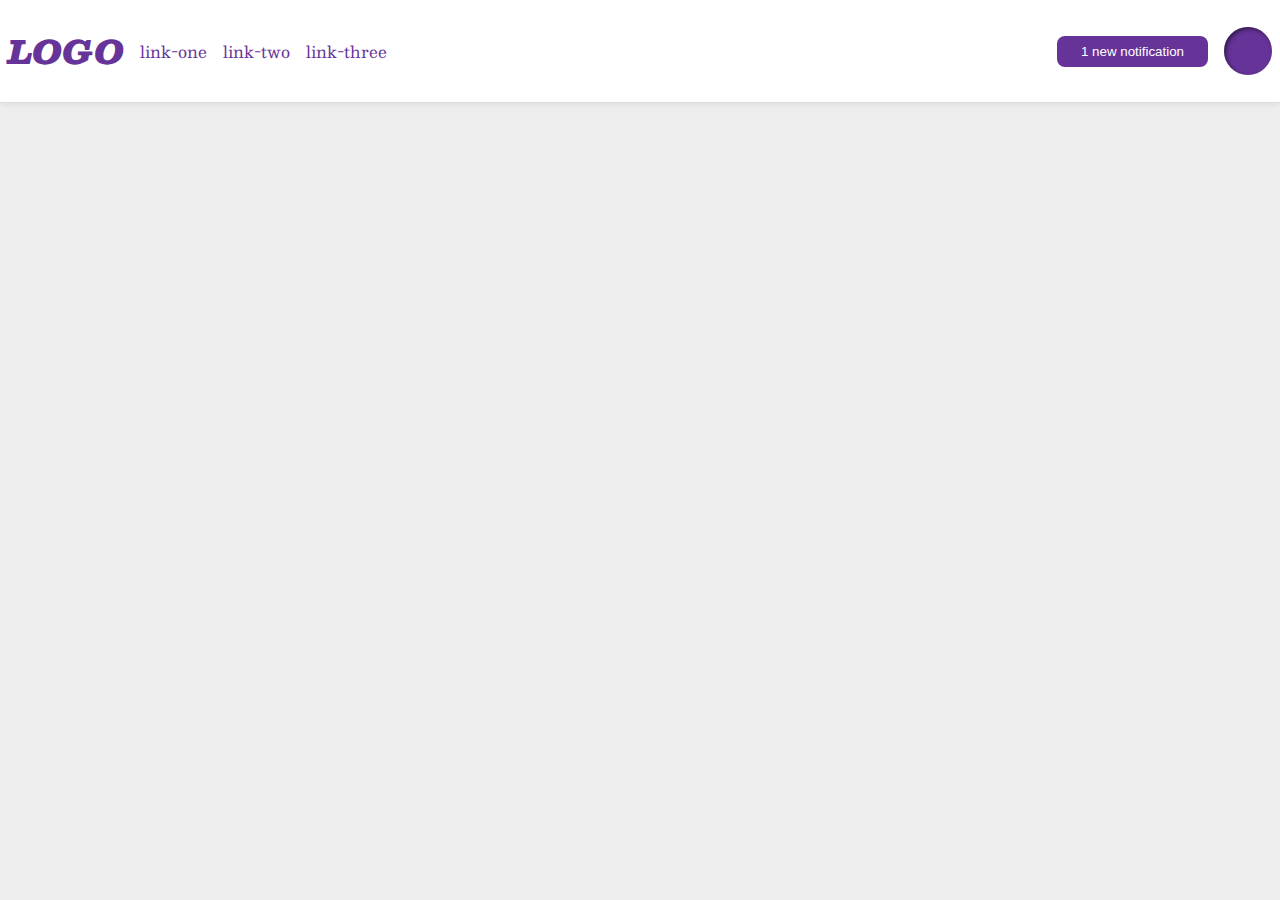
<file: flex/03-flex-header-2/index.html>
<!DOCTYPE html>
<html lang="en">
  <head>
    <meta charset="UTF-8">
    <meta http-equiv="X-UA-Compatible" content="IE=edge">
    <meta name="viewport" content="width=device-width, initial-scale=1.0">
    <title>Flex Header 2</title>
    <link rel="stylesheet" href="style.css">
  </head>
  <body>
    <div class="header">
      <div class="leftSide">
        <ul class="links">
          <div class="logo">
            LOGO
          </div>
          <li><a href="google.com">link-one</a></li>
          <li><a href="google.com">link-two</a></li>
          <li><a href="google.com">link-three</a></li>
        </ul>
      </div>
      <div class="rightSide">  
        <button class="notifications">
          1 new notification
        </button>
        <div class="profile-image"></div>  
      </div>
    </div>
  </body>
</html>
</file>
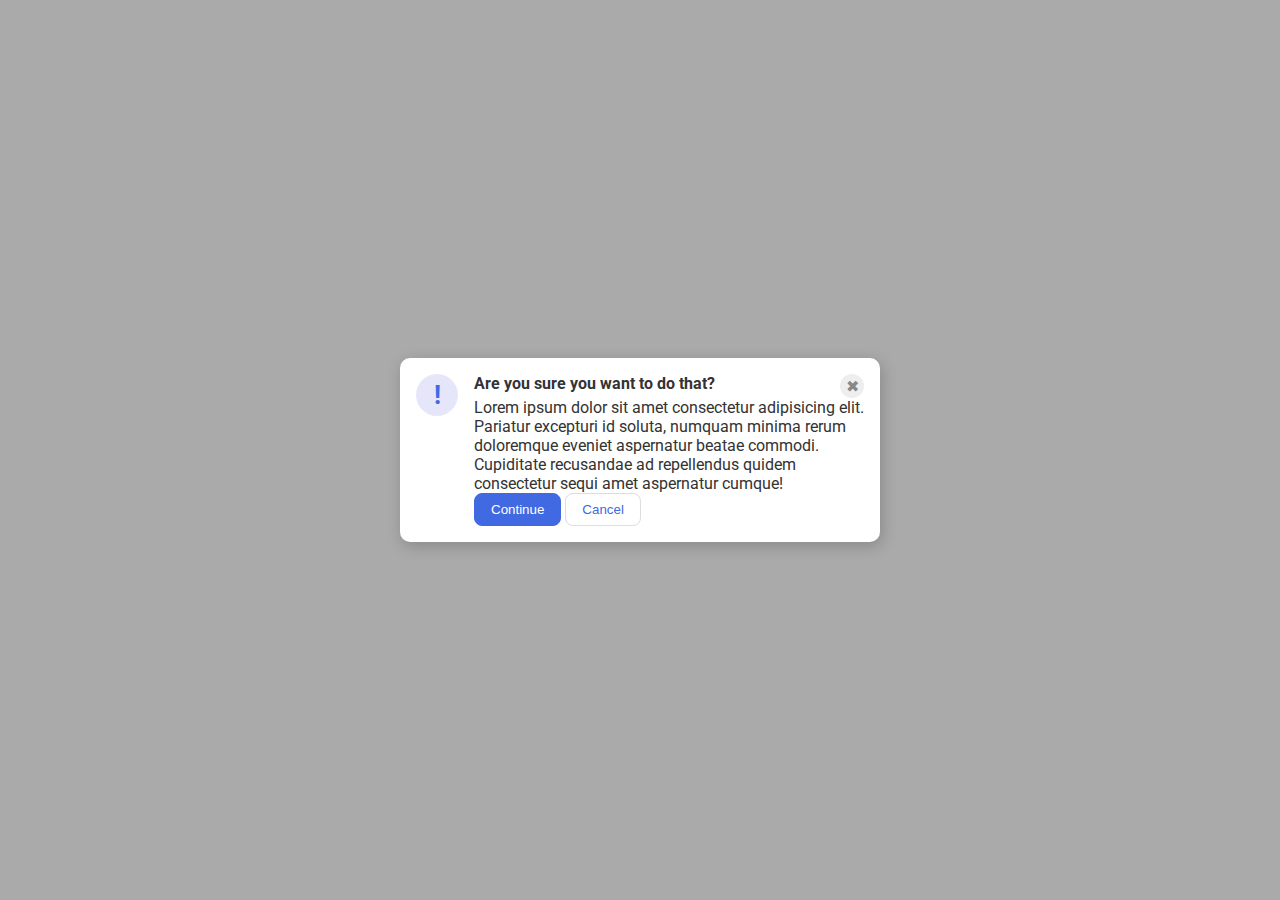
<file: flex/05-flex-modal/index.html>
<!DOCTYPE html>
<html lang="en">
  <head>
    <meta charset="UTF-8">
    <meta http-equiv="X-UA-Compatible" content="IE=edge">
    <meta name="viewport" content="width=device-width, initial-scale=1.0">
    <link rel="stylesheet" href="style.css">
    <title>Modal</title>
  </head>
  <body>
    <div class="modal">

      <div class="icon">!</div>
      <div class="rightContent">        
        <div class="modalTitle">
          <div class="header">Are you sure you want to do that?</div>
          <div class="close-button">✖</div>
        </div>
        <div class="text">Lorem ipsum dolor sit amet consectetur adipisicing elit. Pariatur excepturi id soluta, numquam minima rerum doloremque eveniet aspernatur beatae commodi. Cupiditate recusandae ad repellendus quidem consectetur sequi amet aspernatur cumque!</div>
        <div class="buttons">
          <button class="continue">Continue</button>
          <button class="cancel">Cancel</button>
        </div>
      </div>
    </div>
  </body>
</html>
</file>
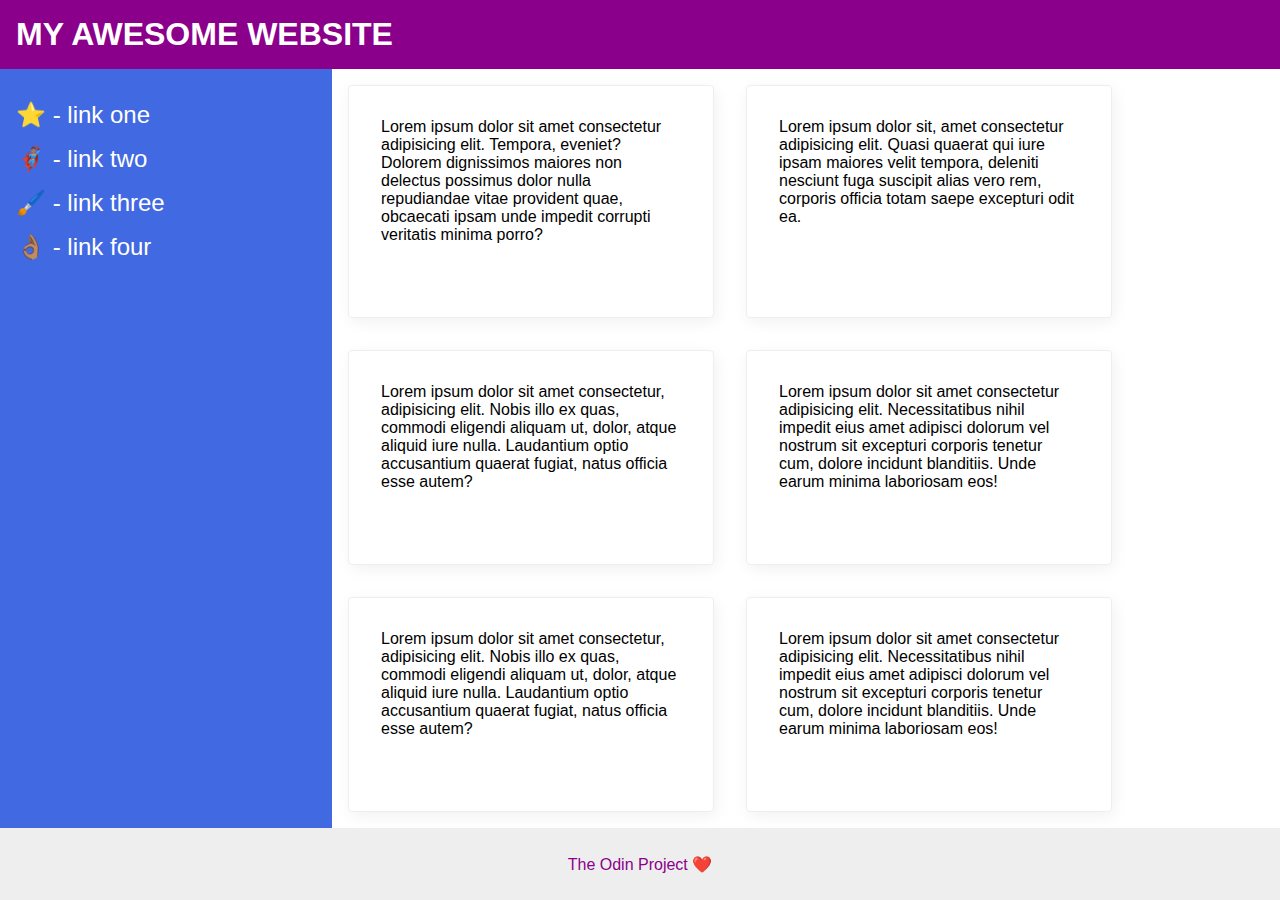
<file: flex/07-flex-layout-2/index.html>
<!DOCTYPE html>
<html lang="en">
  <head>
    <meta charset="UTF-8">
    <meta http-equiv="X-UA-Compatible" content="IE=edge">
    <meta name="viewport" content="width=device-width, initial-scale=1.0">
    <title>The Holy Grail</title>
    <link rel="stylesheet" href="style.css">
  </head>
  <body>
    <div class="header">
      MY AWESOME WEBSITE
    </div>

    <div class="contentWrapper">      
      <div class="sidebar">
        <ul>
          <li><a href="#">⭐ - link one</a></li>
          <li><a href="#">🦸🏽‍♂️ - link two</a></li>
          <li><a href="#">🖌️ - link three</a></li>
          <li><a href="#">👌🏽 - link four</a></li>
        </ul>
      </div>
      <div class="content">
        <div class="card">Lorem ipsum dolor sit amet consectetur adipisicing elit. Tempora, eveniet? Dolorem dignissimos maiores non delectus possimus dolor nulla repudiandae vitae provident quae, obcaecati ipsam unde impedit corrupti veritatis minima porro?</div>
        <div class="card">Lorem ipsum dolor sit, amet consectetur adipisicing elit. Quasi quaerat qui iure ipsam maiores velit tempora, deleniti nesciunt fuga suscipit alias vero rem, corporis officia totam saepe excepturi odit ea.</div>
        <div class="card">Lorem ipsum dolor sit amet consectetur, adipisicing elit. Nobis illo ex quas, commodi eligendi aliquam ut, dolor, atque aliquid iure nulla. Laudantium optio accusantium quaerat fugiat, natus officia esse autem?</div>
        <div class="card">Lorem ipsum dolor sit amet consectetur adipisicing elit. Necessitatibus nihil impedit eius amet adipisci dolorum vel nostrum sit excepturi corporis tenetur cum, dolore incidunt blanditiis. Unde earum minima laboriosam eos!</div>
        <div class="card">Lorem ipsum dolor sit amet consectetur, adipisicing elit. Nobis illo ex quas, commodi eligendi aliquam ut, dolor, atque aliquid iure nulla. Laudantium optio accusantium quaerat fugiat, natus officia esse autem?</div>
        <div class="card">Lorem ipsum dolor sit amet consectetur adipisicing elit. Necessitatibus nihil impedit eius amet adipisci dolorum vel nostrum sit excepturi corporis tenetur cum, dolore incidunt blanditiis. Unde earum minima laboriosam eos!</div>
      </div>
    </div>

    <div class="footer">
      The Odin Project ❤️
    </div>
  </body>
</html>
</file>
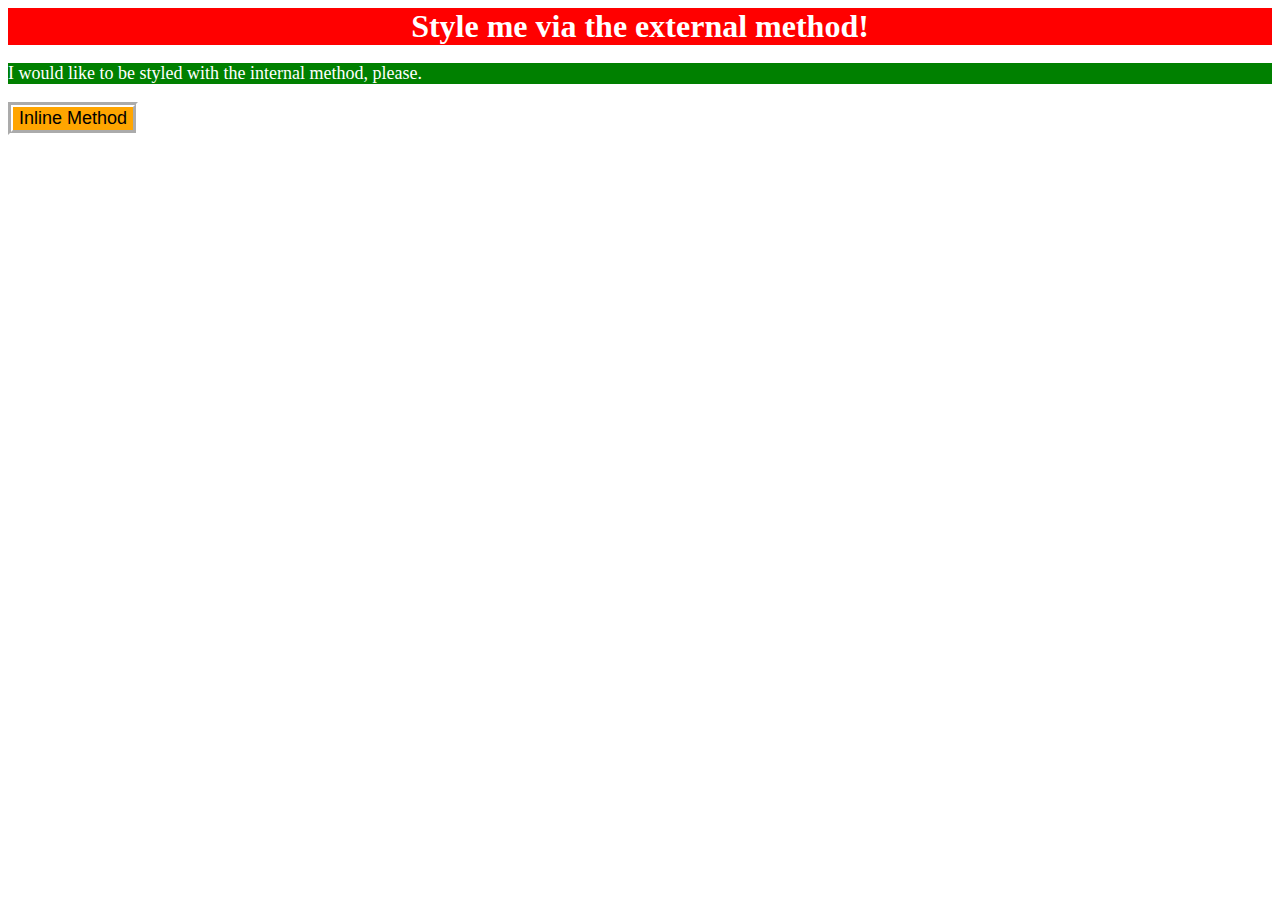
<file: foundations/01-css-methods/index.html>
<!DOCTYPE html>
<html lang="en">
  <head>
    <meta charset="UTF-8">
    <meta http-equiv="X-UA-Compatible" content="IE=edge">
    <meta name="viewport" content="width=device-width, initial-scale=1.0">
    <title>Methods for Adding CSS</title>
    <link rel="stylesheet" href="style.css">
    <style>
      /*Style*/
      p {
        background-color: green;
        color: white;
        font-size: 18px;
      }
    </style>
  </head>
  <body>
    <div>Style me via the external method!</div>
    <p>I would like to be styled with the internal method, please.</p>
    <button style="background-color: orange; font-size: 18px; border: thick groove white; ">Inline Method</button>
  </body>
</html>
</file>
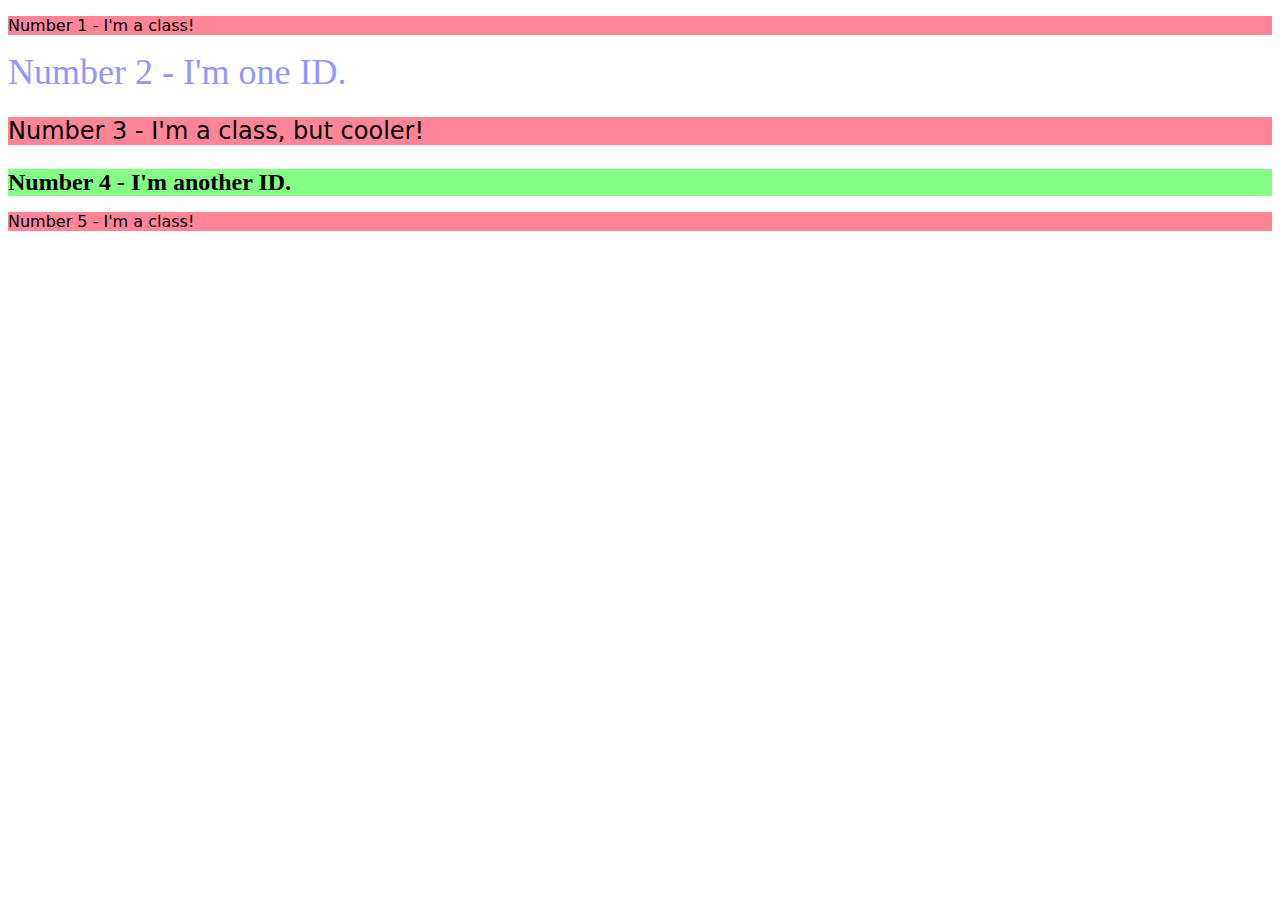
<file: foundations/02-class-id-selectors/index.html>
<!DOCTYPE html>
<html lang="en">
  <head>
    <meta charset="UTF-8">
    <meta http-equiv="X-UA-Compatible" content="IE=edge">
    <meta name="viewport" content="width=device-width, initial-scale=1.0">
    <title>Class and ID Selectors</title>
    <link rel="stylesheet" href="style.css">
  </head>
  <body>
    <p class="odd">Number 1 - I'm a class!</p>
    <div id="second">Number 2 - I'm one ID.</div>
    <p class="odd third">Number 3 - I'm a class, but cooler!</p>
    <div id="forth">Number 4 - I'm another ID.</div>
    <p class="odd">Number 5 - I'm a class!</p>
  </body>
</html>
</file>
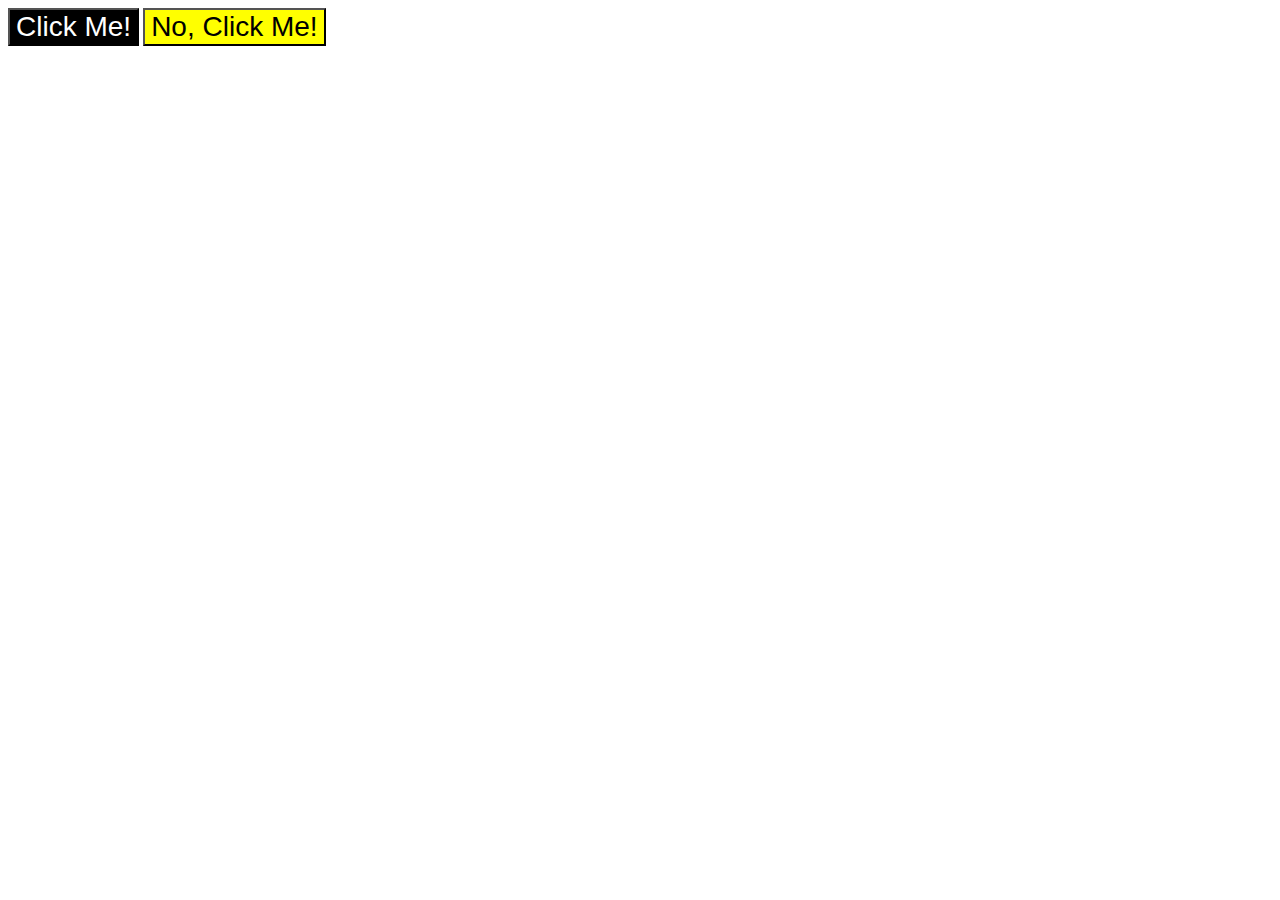
<file: foundations/03-grouping-selectors/index.html>
<!DOCTYPE html>
<html lang="en">
  <head>
    <meta charset="UTF-8">
    <meta http-equiv="X-UA-Compatible" content="IE=edge">
    <meta name="viewport" content="width=device-width, initial-scale=1.0">
    <title>Grouping Selectors</title>
    <link rel="stylesheet" href="style.css">
  </head>
  <body>
    <button class="first">Click Me!</button>
    <button class="second">No, Click Me!</button>
  </body>
</html>
</file>
<file: flex/03-flex-header-2/style.css>
/* this is some magical font-importing.  
you'll learn about it later. */
@import url('https://fonts.googleapis.com/css2?family=Besley:ital,wght@0,400;1,900&display=swap');

body {
  margin: 0;
  background: #eee;
  font-family: Besley, serif;
}

.header {
  background: white;
  border-bottom: 1px solid #ddd;
  box-shadow: 0 0 8px rgba(0,0,0,.1);
  display: flex;
  justify-content: space-between;
  align-items: center;
  padding: 8px;
}

.profile-image {
  background: rebeccapurple;
  box-shadow: inset 2px 2px 4px rgba(0,0,0,.5);
  border-radius: 50%;
  width: 48px;
  height: 48px;
}

.logo {
  color: rebeccapurple;
  font-size: 32px;
  font-weight: 900;
  font-style: italic;
}

button {
  border: none;
  border-radius: 8px;
  background: rebeccapurple;
  color: white;
  padding: 8px 24px;
}

a {
  /* this removes the line under our links */
  text-decoration: none;
  color: rebeccapurple;
}

ul {
  list-style-type: none;
  display: flex;
  justify-content: space-between;
  align-items: center;
  gap: 16px;
  padding: 0;
}

.leftSide {
  display: flex;
  justify-content: left;
  align-items: center;
  gap: 16px;
}

.rightSide {
  display: flex;
  justify-content: right;
  align-items: center;
  gap: 16px;
}
</file>
<file: flex/05-flex-modal/style.css>
@import url('https://fonts.googleapis.com/css2?family=Roboto:wght@400;700&display=swap');

html, body {
  height: 100%;
}

body {
  font-family: Roboto, sans-serif;
  margin: 0;
  background: #aaa;
  color: #333;
  /* I'll give you this one for free lol */
  display: flex;
  align-items: center;
  justify-content: center;
}
.modalTitle {
  display: flex;
  justify-content: space-between;
  font-weight: bold;
}

.modal {
  background: white;
  width: 480px;
  border-radius: 10px;
  box-shadow: 2px 4px 16px rgba(0,0,0,.2);
  display: flex;
}

.rightContent {  
  flex: 1;
  margin: 16px;
}

.icon {
  color: royalblue;
  font-size: 26px;
  font-weight: 700;
  background: lavender;
  width: 42px;
  height: 42px;
  border-radius: 50%;
  display: flex;
  align-items: center;
  justify-content: center;
  margin: 16px;
  margin-right: 0px;
}

.close-button {
  background: #eee;
  border-radius: 50%;
  color: #888;
  font-weight: 400;
  font-size: 16px;
  height: 24px;
  width: 24px;
  display: flex;
  align-items: center;
  justify-content: center;
}

button {
  padding: 8px 16px;
  border-radius: 8px;
}

button.continue {
  background: royalblue;
  border: 1px solid royalblue;
  color: white;
}

button.cancel {
  background: white;
  border: 1px solid #ddd;
  color: royalblue;
}
</file>
<file: flex/07-flex-layout-2/style.css>
body {
  font-family: -apple-system, BlinkMacSystemFont, 'Segoe UI', Roboto, Oxygen, Ubuntu, Cantarell, 'Open Sans', 'Helvetica Neue', sans-serif;
  margin: 0;
  min-height: 100vh;
  display: flex;
  flex-direction: column;
  justify-content: space-between;
}

.header {
  background: darkmagenta;
  color: white;
  font-size: 32px;
  font-weight: 900;
  align-items: center;
  padding: 16px;
}

.footer {
  height: 72px;
  background: #eee;
  color: darkmagenta;
  display: flex;
  align-items: center;
  justify-content: center;
}

.sidebar {
  width: 300px;
  background: royalblue;
  padding: 16px;
  flex-shrink: 0;
}

ul {
  display: flex;
  flex-direction: column;
  gap: 16px;
  padding: 0;
}

li {
  list-style-type: none;
}

a {
  text-decoration: none;
  font-size: 24px;
  color: white;
}

.card {
  border: 1px solid #eee;
  box-shadow: 2px 4px 16px rgb(0 0 0 / 6%);
  border-radius: 4px;
  padding: 32px;
  margin: 16px;
  width: 300px;
}

.content {
  display: flex;
  flex-wrap: wrap;
}

.contentWrapper {
  display: flex;
  flex: 1;
}
</file>
<file: foundations/01-css-methods/style.css>
div {
    background-color: red;
    color: white;
    font-size: 32px;
    text-align: center;
    font-weight: bold;
}
</file>
<file: foundations/02-class-id-selectors/style.css>
.odd {
    background-color: rgb(255, 132, 152);
    font-family: Verdana, "DejaVu Sans", Tahoma, sans-serif;
}
#second {
    color: rgb(149, 149, 255);
    font-size: 36px;
}
.third {
    font-size: 24px;
}
#forth {
    background-color: rgb(131, 255, 131);
    font-size: 24px;
    font-weight: bold;
}
</file>
<file: foundations/03-grouping-selectors/style.css>
button {
    font-size: 28px;
    font-family: Helvetica, "Times New Roman", sans-serif;
}
button.first {
    background-color: black;
    color: white;
}
button.second {
    background-color: yellow;
}
</file>
